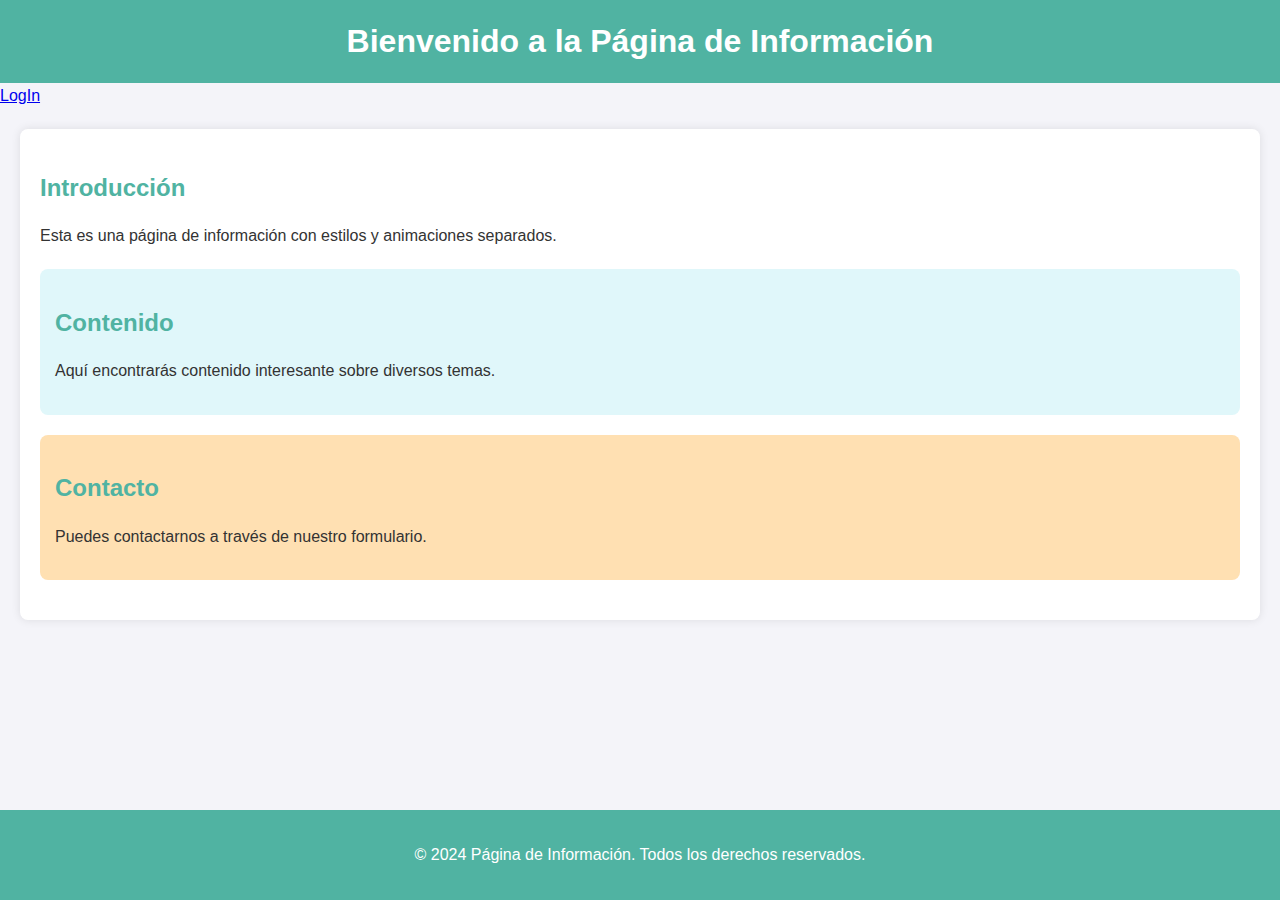
<file: index.html>
<!DOCTYPE html>
<html lang="es">
<head>
    <meta charset="UTF-8">
    <meta name="viewport" content="width=device-width, initial-scale=1.0">
    <title>Página de Información</title>
    <link rel="stylesheet" href="public/css/home.css">
</head>
<body>
    <header>
        <h1>Bienvenido a la Página de Información</h1>
    </header>
    <nav><a href="public/logIn.html">LogIn</a></nav>
    <main>
        <section id="intro">
            <h2>Introducción</h2>
            <p>Esta es una página de información con estilos y animaciones separados.</p>
        </section>
        <section id="content">
            <h2>Contenido</h2>
            <p>Aquí encontrarás contenido interesante sobre diversos temas.</p>
        </section>
        <section id="contact">
            <h2>Contacto</h2>
            <p>Puedes contactarnos a través de nuestro formulario.</p>
        </section>
        
    </main>
    <footer>
        <p>&copy; 2024 Página de Información. Todos los derechos reservados.</p>
    </footer>
    <script src="public/js/home.js"></script>
</body>
</html>
</file>
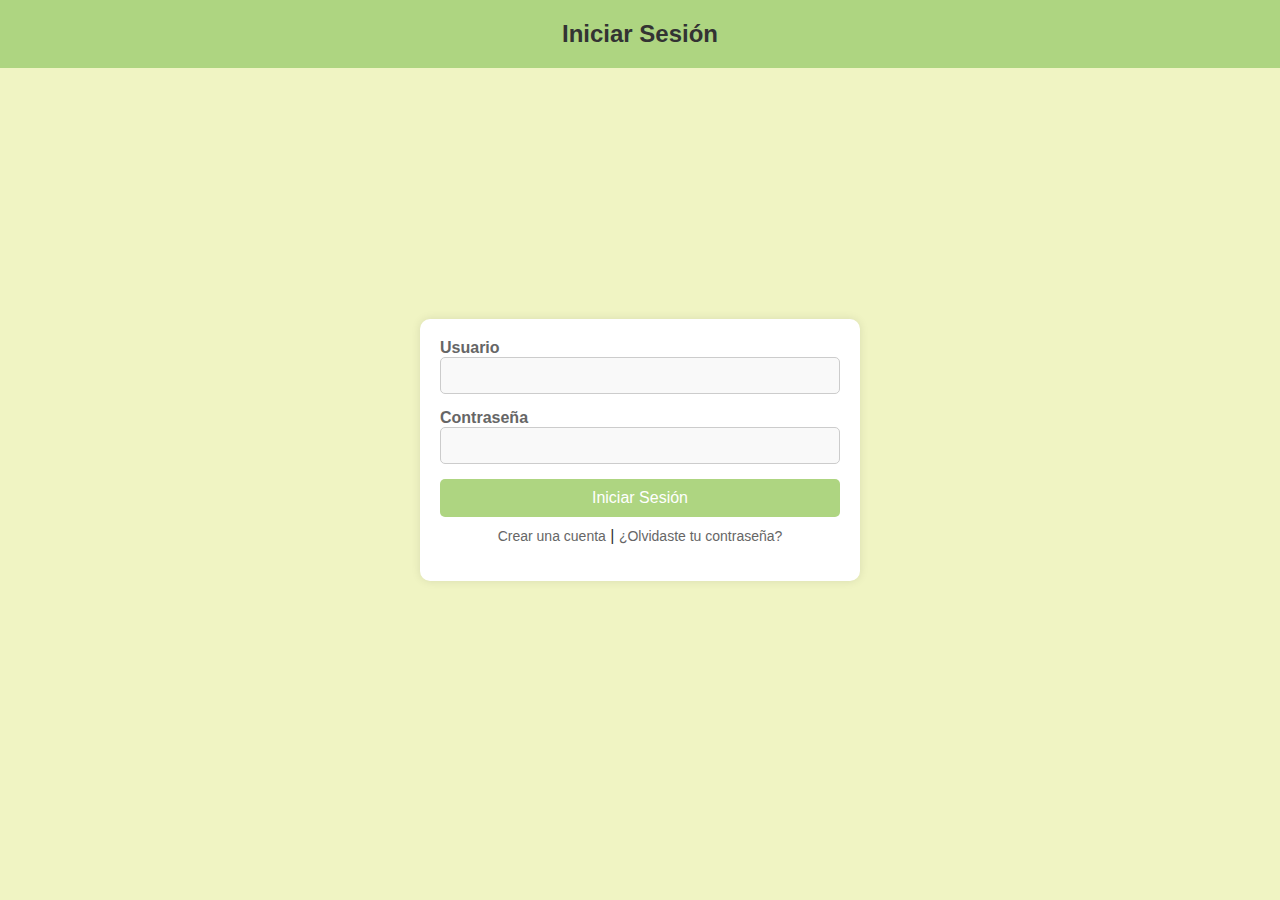
<file: pages/logIn.html>
<!DOCTYPE html>
<html lang="es">
<head>
    <meta charset="UTF-8">
    <meta name="viewport" content="width=device-width, initial-scale=1.0">
    <title>Login</title>
   
    <script src="../Scrips/logIn.js" type="module"></script>
    <link rel="stylesheet" href="../Styles/logIn.css">
</head>
<body>
    <header>
        <h2>Iniciar Sesión</h2>
    </header>
    <main>
        <div class="login">
            <form id="loginForm">
                <section>
                    <label for="nameUser">Usuario</label>
                    <input type="text" id="nameUser" name="nameUser" required>
                </section>
                
                <section>
                    <label for="password">Contraseña</label>
                    <input type="password" id="password" name="password" required>
                </section>
                
                <input type="submit" value="Iniciar Sesión">
                <p class="links">
                    <a href="SingUP.html">Crear una cuenta</a> |
                    <a href="forgot_password.html">¿Olvidaste tu contraseña?</a>
                </p>
            </form>
        </div>
    </main>
</body>
</html>
</file>
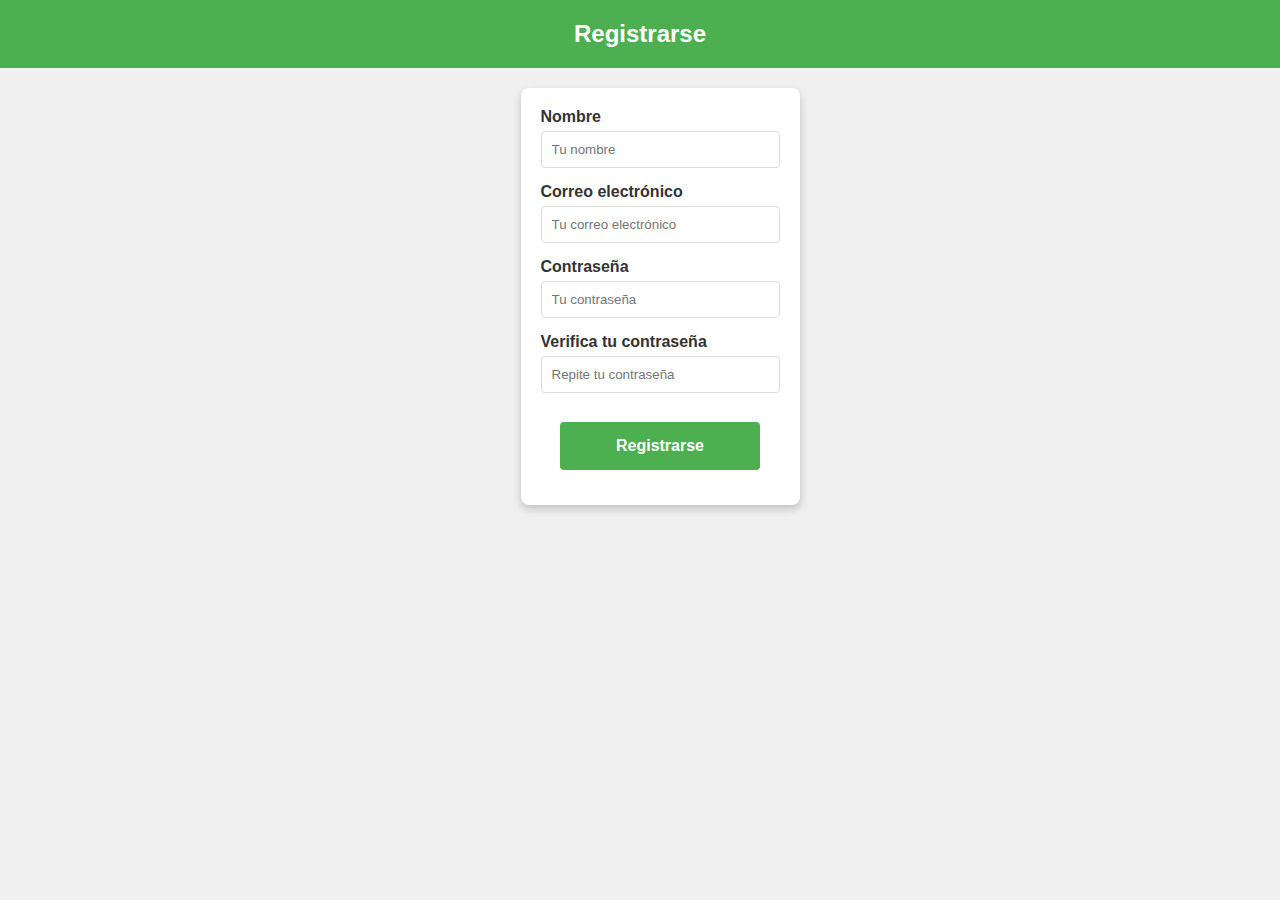
<file: pages/SingUP.html>
<!DOCTYPE html>
<html lang="es">
<head>
    <meta charset="UTF-8">
    <meta name="viewport" content="width=device-width, initial-scale=1.0">
    <title>Sign Up</title>
    <link rel="stylesheet" href="../Styles/SignUp.css"> <!-- Cambia esta ruta si usas un archivo CSS separado -->
</head>
<body>
    <header>
        <h2>Registrarse</h2>
    </header>
    
    <main>
        <div class="form-container">
            <form id="signupForm">
                <section>
                    <label for="user">Nombre</label>
                    <input type="text" id="user" name="user" placeholder="Tu nombre" required>
                </section>
                <section>
                    <label for="userName1">Correo electrónico</label>
                    <input type="email" id="userName1" name="userName1" placeholder="Tu correo electrónico" required>
                </section>
                <section>
                    <label for="password1">Contraseña</label>
                    <input type="password" id="password1" name="password1" placeholder="Tu contraseña" required>
                </section>
                <section>
                    <label for="ve_password">Verifica tu contraseña</label>
                    <input type="password" id="ve_password" name="ve_password" placeholder="Repite tu contraseña" required>
                    <p id="passwordError" class="error"></p>
                </section>
                <section>
                    <button type="submit">Registrarse</button>
                </section>
            </form>
        </div>
    </main>

    <script src="../Scrips/signup.js"></script>
</body>
</html>
</file>
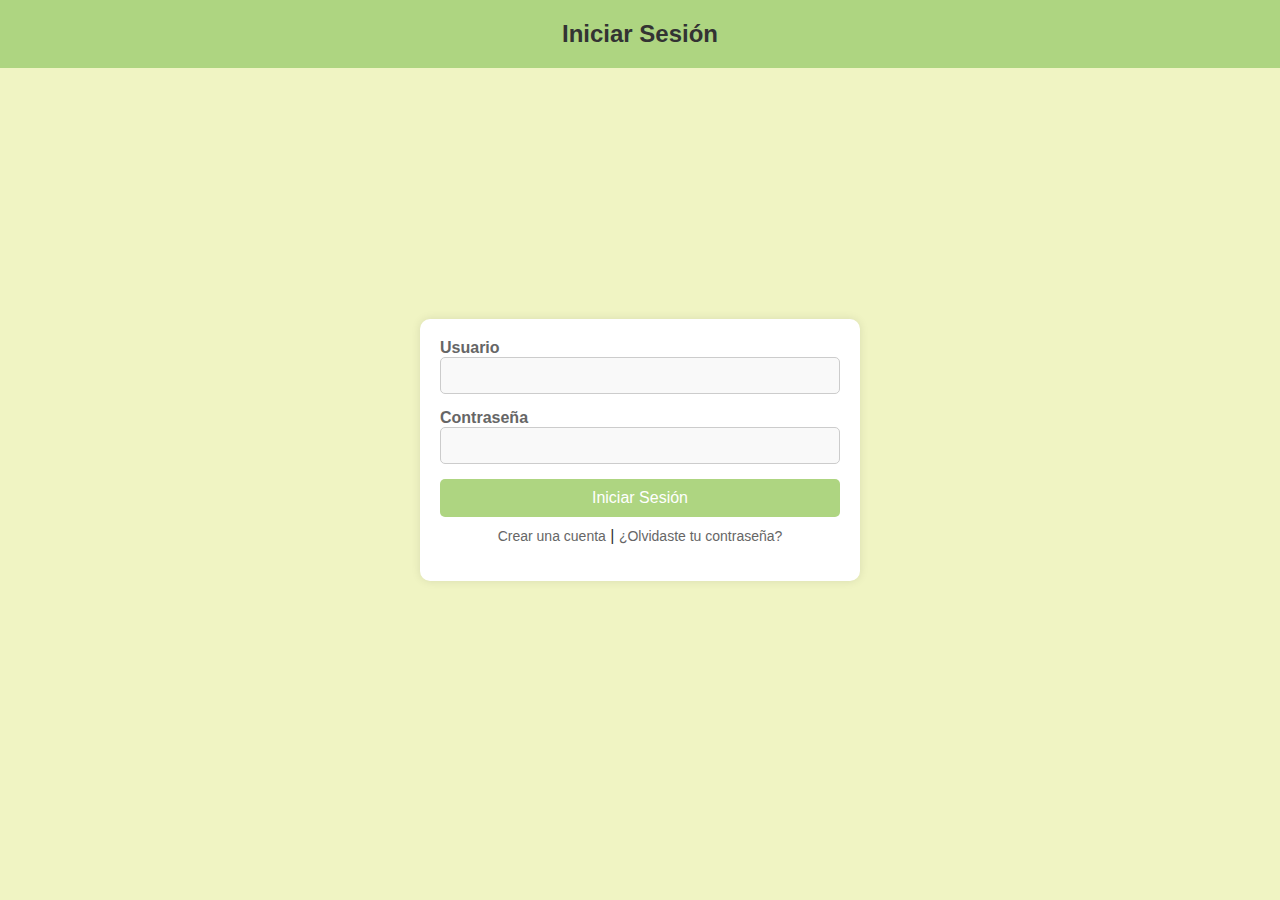
<file: public/logIn.html>
<!DOCTYPE html>
<html lang="es">
<head>
    <meta charset="UTF-8">
    <meta name="viewport" content="width=device-width, initial-scale=1.0">
    <title>Login</title>
   
    <script src="../Scrips/logIn.js" type="module"></script>
    <link rel="stylesheet" href="css/logIn.css">
</head>
<body>
    <header>
        <h2>Iniciar Sesión</h2>
    </header>
    <main>
        <div class="login">
            <form id="loginForm">
                <section>
                    <label for="nameUser">Usuario</label>
                    <input type="text" id="nameUser" name="nameUser" required>
                </section>
                
                <section>
                    <label for="password">Contraseña</label>
                    <input type="password" id="password" name="password" required>
                </section>
                
                <input type="submit" value="Iniciar Sesión">
                <p class="links">
                    <a href="SingUP.html">Crear una cuenta</a> |
                    <a href="forgot_password.html">¿Olvidaste tu contraseña?</a>
                </p>
            </form>
        </div>
    </main>
</body>
</html>
</file>
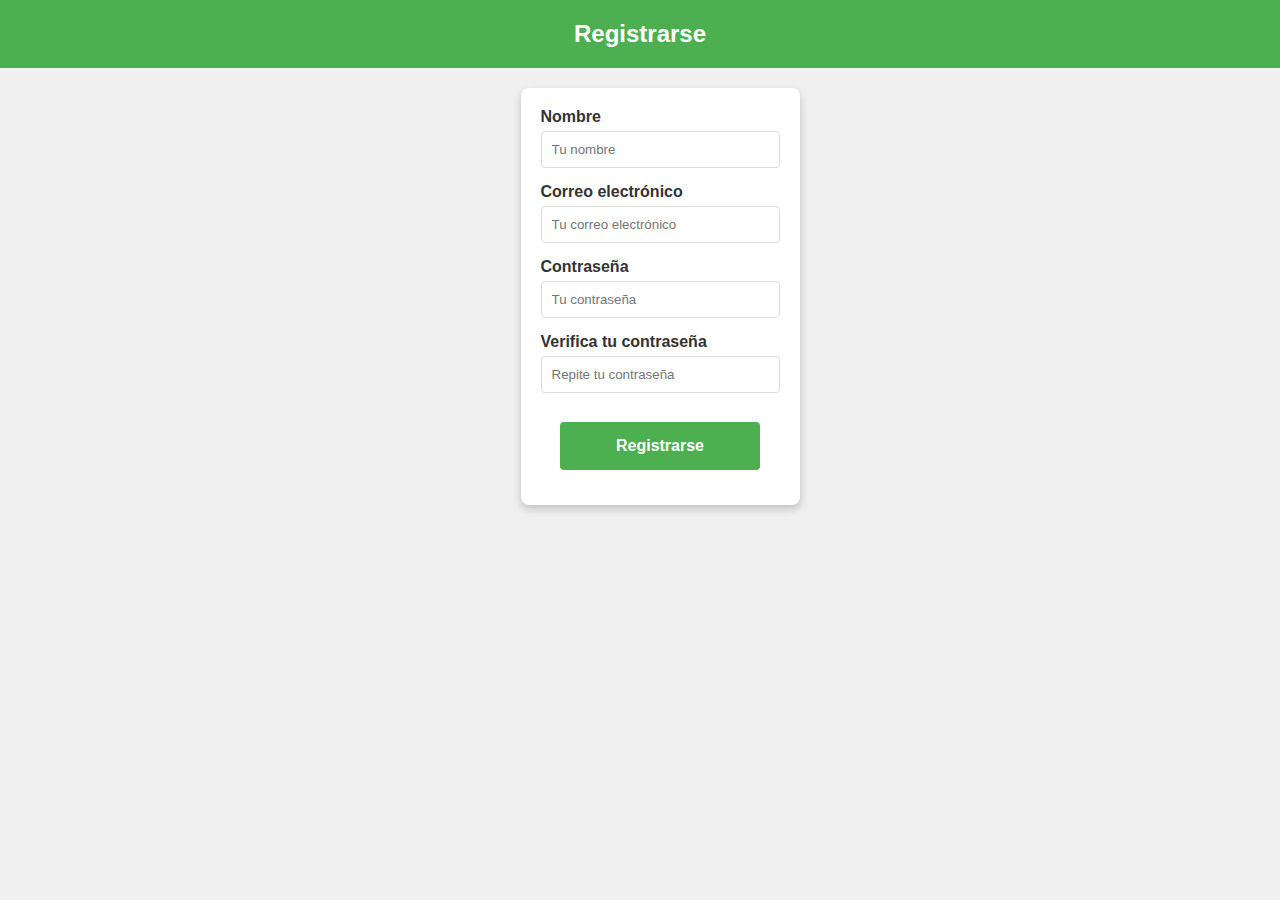
<file: public/SingUP.html>
<!DOCTYPE html>
<html lang="es">
<head>
    <meta charset="UTF-8">
    <meta name="viewport" content="width=device-width, initial-scale=1.0">
    <title>Sign Up</title>
    <link rel="stylesheet" href="css/SignUp.css"> <!-- Cambia esta ruta si usas un archivo CSS separado -->
</head>
<body>
    <header>
        <h2>Registrarse</h2>
    </header>
    
    <main>
        <div class="form-container">
            <form id="signupForm">
                <section>
                    <label for="user">Nombre</label>
                    <input type="text" id="user" name="user" placeholder="Tu nombre" required>
                </section>
                <section>
                    <label for="userName1">Correo electrónico</label>
                    <input type="email" id="userName1" name="userName1" placeholder="Tu correo electrónico" required>
                </section>
                <section>
                    <label for="password1">Contraseña</label>
                    <input type="password" id="password1" name="password1" placeholder="Tu contraseña" required>
                </section>
                <section>
                    <label for="ve_password">Verifica tu contraseña</label>
                    <input type="password" id="ve_password" name="ve_password" placeholder="Repite tu contraseña" required>
                    <p id="passwordError" class="error"></p>
                </section>
                <section>
                    <button type="submit">Registrarse</button>
                </section>
            </form>
        </div>
    </main>

    <script src="../Scrips/signup.js"></script>
</body>
</html>
</file>
<file: public/css/home.css>
/* General Styles */
body {
    font-family: Arial, sans-serif;
    margin: 0;
    padding: 0;
    background-color: #f4f4f9;
    color: #333;
    line-height: 1.6;
}

header {
    background: #50b3a2;
    color: white;
    padding: 1rem 0;
    text-align: center;
}

header h1 {
    margin: 0;
}

main {
    padding: 20px;
    margin: 20px;
    background: white;
    border-radius: 8px;
    box-shadow: 0 0 10px rgba(0, 0, 0, 0.1);
}

section {
    margin-bottom: 20px;
}

section h2 {
    margin-bottom: 10px;
    color: #50b3a2;
}

/* Animations */
@keyframes fadeIn {
    from { opacity: 0; }
    to { opacity: 1; }
}

.fade-in {
    animation: fadeIn 2s ease-in;
}

/* Specific Styles */
#content {
    background-color: #e0f7fa;
    padding: 15px;
    border-radius: 8px;
}

#contact {
    background-color: #ffe0b2;
    padding: 15px;
    border-radius: 8px;
}

footer {
    text-align: center;
    padding: 1rem 0;
    background: #50b3a2;
    color: white;
    position: fixed;
    width: 100%;
    bottom: 0;
}
</file>
<file: Styles/logIn.css>
/* styles.css */

body {
    font-family: Arial, sans-serif;
    background-color: #f0f4c3; /* Fondo de color pastel */
    margin: 0;
    display: flex;
    flex-direction: column;
    align-items: center;
    justify-content: center;
    height: 100vh;
    color: #333;
}

header {
    width: 100%;
    background-color: #aed581; /* Color pastel para el header */
    padding: 20px 0;
    text-align: center;
    position: absolute;
    top: 0;
    left: 0;
}

header h2 {
    margin: 0;
    color: #333;
}

main {
    display: flex;
    justify-content: center;
    align-items: center;
    width: 100%;
    height: 100%;
}

.login {
    background-color: #ffffff; /* Fondo blanco */
    padding: 20px;
    border-radius: 10px;
    box-shadow: 0 0 10px rgba(0, 0, 0, 0.1);
    width: 90%;
    max-width: 400px;
}

form {
    display: flex;
    flex-direction: column;
}

section {
    margin-bottom: 15px;
}

label {
    margin-bottom: 5px;
    font-weight: bold;
    color: #666;
}

input[type="text"],
input[type="password"] {
    width: 100%;
    padding: 10px;
    border: 1px solid #ccc;
    border-radius: 5px;
    box-sizing: border-box;
    background-color: #f9f9f9;
}

input[type="submit"] {
    background-color: #aed581; /* Color pastel */
    color: white;
    padding: 10px;
    border: none;
    border-radius: 5px;
    cursor: pointer;
    font-size: 16px;
    transition: background-color 0.3s;
}

input[type="submit"]:hover {
    background-color: #8bc34a; /* Color pastel más oscuro */
}

.links {
    text-align: center;
    margin-top: 10px;
}

.links a {
    color: #666;
    text-decoration: none;
    font-size: 14px;
}

.links a:hover {
    text-decoration: underline;
}
</file>
<file: Styles/SignUp.css>
/* styles.css */

/* Estilos Generales */
body {
    font-family: Arial, sans-serif;
    background-color: #f0f0f0;
    color: #333;
    display: flex;
    flex-direction: column;
    align-items: center;
    margin: 0;
    padding: 0;
}

header {
    background-color: #4CAF50;
    color: white;
    padding: 20px;
    width: 100%;
    text-align: center;
}

header h2 {
    margin: 0;
}

/* Estilos del contenedor del formulario */
.form-container {
    background: white;
    padding: 20px;
    border-radius: 8px;
    box-shadow: 0 4px 8px rgba(0, 0, 0, 0.2);
    width: 100%;
    max-width: 400px;
    margin-top: 20px;
}

/* Estilos del formulario */
form {
    display: flex;
    flex-direction: column;
}

section {
    margin-bottom: 15px;
}

/* Estilos de las etiquetas */
label {
    display: block;
    margin-bottom: 5px;
    font-weight: bold;
}

/* Estilos de los campos de entrada */
input[type="text"],
input[type="email"],
input[type="password"] {
    width: 100%;
    padding: 10px;
    border-radius: 4px;
    border: 1px solid #ddd;
    box-sizing: border-box;
}

/* Estilos del mensaje de error */
.error {
    margin-top: 5px;
    font-size: 0.875em;
    color: #d9534f;
}

button {
    background-color: #4CAF50; /* Color de fondo verde */
    color: white; /* Color del texto blanco */
    border: none; /* Sin borde */
    padding: 15px; /* Espaciado interno */
    border-radius: 4px; /* Bordes redondeados */
    cursor: pointer; /* Cambia el cursor a una mano */
    font-size: 1em; /* Tamaño de fuente */
    font-weight: bold; /* Fuente en negrita */
    text-align: center; /* Centra el texto dentro del botón */
    display: block; /* Asegura que el botón ocupe el ancho completo del contenedor */
    width: 100%; /* Ancho completo del contenedor */
    max-width: 200px; /* Ancho máximo del botón */
    margin: 0 auto; /* Centra el botón horizontalmente */
    transition: background-color 0.3s ease, box-shadow 0.3s ease; /* Transición suave para el color de fondo y la sombra */
}

/* Efecto al pasar el ratón sobre el botón */
button:hover {
    background-color: #45a049; /* Color de fondo más oscuro */
}

/* Efecto al hacer clic en el botón */
button:active {
    background-color: #39843c; /* Color de fondo aún más oscuro */
    box-shadow: inset 0 2px 4px rgba(0, 0, 0, 0.2); /* Sombra interna para el clic */
}
</file>
<file: public/css/logIn.css>
/* styles.css */

body {
    font-family: Arial, sans-serif;
    background-color: #f0f4c3; /* Fondo de color pastel */
    margin: 0;
    display: flex;
    flex-direction: column;
    align-items: center;
    justify-content: center;
    height: 100vh;
    color: #333;
}

header {
    width: 100%;
    background-color: #aed581; /* Color pastel para el header */
    padding: 20px 0;
    text-align: center;
    position: absolute;
    top: 0;
    left: 0;
}

header h2 {
    margin: 0;
    color: #333;
}

main {
    display: flex;
    justify-content: center;
    align-items: center;
    width: 100%;
    height: 100%;
}

.login {
    background-color: #ffffff; /* Fondo blanco */
    padding: 20px;
    border-radius: 10px;
    box-shadow: 0 0 10px rgba(0, 0, 0, 0.1);
    width: 90%;
    max-width: 400px;
}

form {
    display: flex;
    flex-direction: column;
}

section {
    margin-bottom: 15px;
}

label {
    margin-bottom: 5px;
    font-weight: bold;
    color: #666;
}

input[type="text"],
input[type="password"] {
    width: 100%;
    padding: 10px;
    border: 1px solid #ccc;
    border-radius: 5px;
    box-sizing: border-box;
    background-color: #f9f9f9;
}

input[type="submit"] {
    background-color: #aed581; /* Color pastel */
    color: white;
    padding: 10px;
    border: none;
    border-radius: 5px;
    cursor: pointer;
    font-size: 16px;
    transition: background-color 0.3s;
}

input[type="submit"]:hover {
    background-color: #8bc34a; /* Color pastel más oscuro */
}

.links {
    text-align: center;
    margin-top: 10px;
}

.links a {
    color: #666;
    text-decoration: none;
    font-size: 14px;
}

.links a:hover {
    text-decoration: underline;
}
</file>
<file: public/css/SignUp.css>
/* styles.css */

/* Estilos Generales */
body {
    font-family: Arial, sans-serif;
    background-color: #f0f0f0;
    color: #333;
    display: flex;
    flex-direction: column;
    align-items: center;
    margin: 0;
    padding: 0;
}

header {
    background-color: #4CAF50;
    color: white;
    padding: 20px;
    width: 100%;
    text-align: center;
}

header h2 {
    margin: 0;
}

/* Estilos del contenedor del formulario */
.form-container {
    background: white;
    padding: 20px;
    border-radius: 8px;
    box-shadow: 0 4px 8px rgba(0, 0, 0, 0.2);
    width: 100%;
    max-width: 400px;
    margin-top: 20px;
}

/* Estilos del formulario */
form {
    display: flex;
    flex-direction: column;
}

section {
    margin-bottom: 15px;
}

/* Estilos de las etiquetas */
label {
    display: block;
    margin-bottom: 5px;
    font-weight: bold;
}

/* Estilos de los campos de entrada */
input[type="text"],
input[type="email"],
input[type="password"] {
    width: 100%;
    padding: 10px;
    border-radius: 4px;
    border: 1px solid #ddd;
    box-sizing: border-box;
}

/* Estilos del mensaje de error */
.error {
    margin-top: 5px;
    font-size: 0.875em;
    color: #d9534f;
}

button {
    background-color: #4CAF50; /* Color de fondo verde */
    color: white; /* Color del texto blanco */
    border: none; /* Sin borde */
    padding: 15px; /* Espaciado interno */
    border-radius: 4px; /* Bordes redondeados */
    cursor: pointer; /* Cambia el cursor a una mano */
    font-size: 1em; /* Tamaño de fuente */
    font-weight: bold; /* Fuente en negrita */
    text-align: center; /* Centra el texto dentro del botón */
    display: block; /* Asegura que el botón ocupe el ancho completo del contenedor */
    width: 100%; /* Ancho completo del contenedor */
    max-width: 200px; /* Ancho máximo del botón */
    margin: 0 auto; /* Centra el botón horizontalmente */
    transition: background-color 0.3s ease, box-shadow 0.3s ease; /* Transición suave para el color de fondo y la sombra */
}

/* Efecto al pasar el ratón sobre el botón */
button:hover {
    background-color: #45a049; /* Color de fondo más oscuro */
}

/* Efecto al hacer clic en el botón */
button:active {
    background-color: #39843c; /* Color de fondo aún más oscuro */
    box-shadow: inset 0 2px 4px rgba(0, 0, 0, 0.2); /* Sombra interna para el clic */
}
</file>
